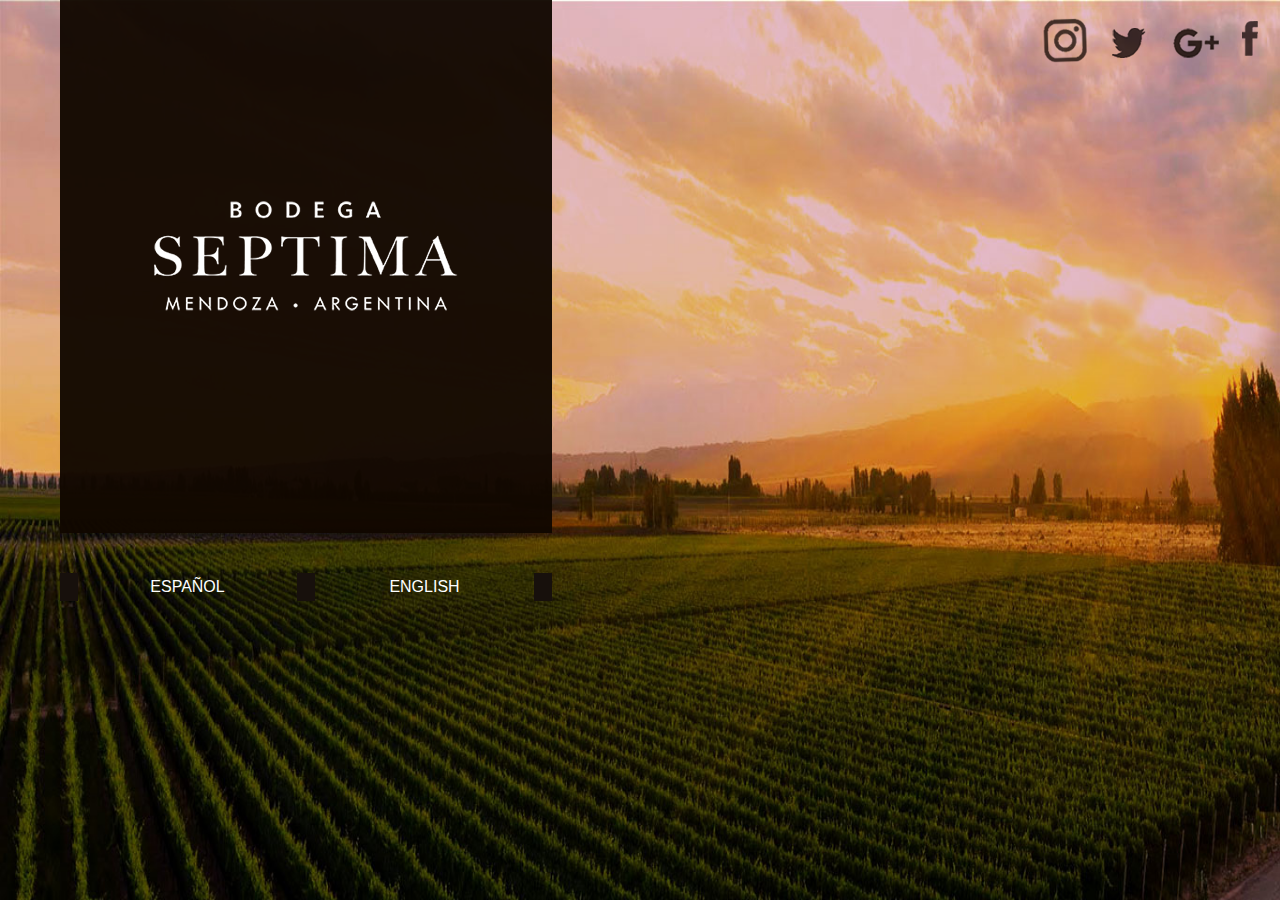
<file: index.html>
<!DOCTYPE html PUBLIC "-//W3C//DTD XHTML 1.0 Transitional//EN" "http://www.w3.org/TR/xhtml1/DTD/xhtml1-transitional.dtd">
<html xmlns="http://www.w3.org/1999/xhtml">
<head>
<meta http-equiv="Content-Type" content="text/html; charset=utf-8" />
<title>Bodega septima </title>

<link href="estilos/principal.css" rel="stylesheet" type="text/css" />
</head>

<body>
<div>
 <img src="imagenes/index-color.jpg" class="background-index" />
	<div><img src="imagenes/logobs.png" width="492" height="533" style="margin-left:60px;"/>

		<div class="container-btn">
  			<a class="btn-espanol" href="home.html" >ESPAÑOL</a> 
     		<a class="btn-ingles" href="home.html">ENGLISH</a> 
		</div>
	</div>
      <div class="social-container">
 		<button class="sociales insta" ></button>
 		<button class="sociales tw" ></button>
 		<button class="sociales gog"></button>
 		<button class="sociales face ">  </button>
	</div>
</div>
</body>
</html>
</file>
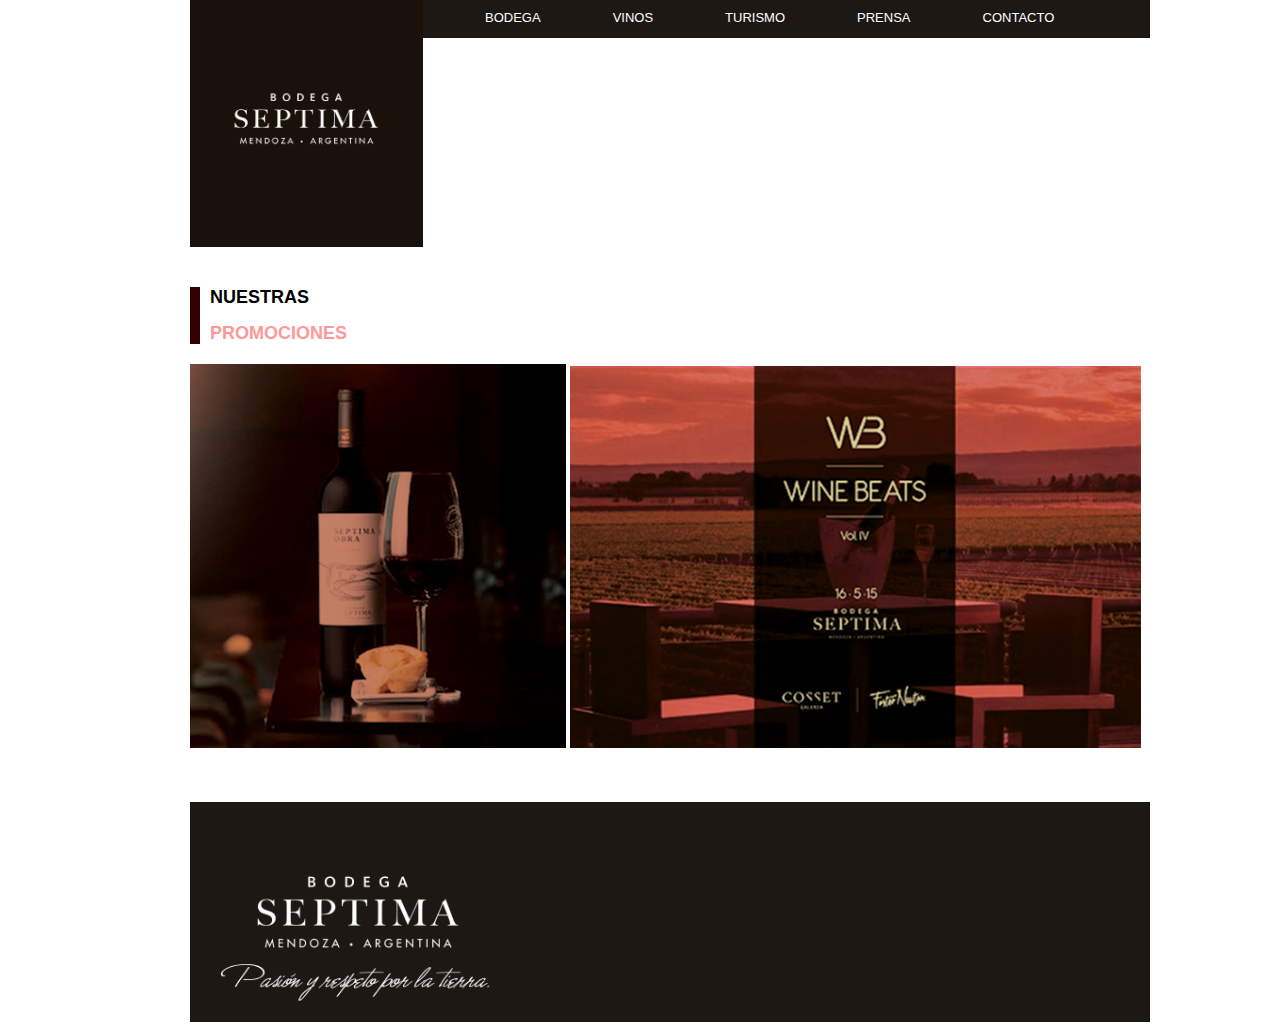
<file: home.html>
<!DOCTYPE html PUBLIC "-//W3C//DTD XHTML 1.0 Transitional//EN" "http://www.w3.org/TR/xhtml1/DTD/xhtml1-transitional.dtd">
<html xmlns="http://www.w3.org/1999/xhtml">
<head>
<meta http-equiv="Content-Type" content="text/html; charset=utf-8" />
<title>Bodega septima </title>
<link href="estilos/principal.css" rel="stylesheet" type="text/css" />
</head>

<body>
<div id = "principal" class="azul" > 

<nav >
<ul class="verde" style="width:727px; height:38px;">
  
      <li><a> BODEGA </a> </li>
      <li><a> VINOS </a></li>
      <li><a> TURISMO </a> </li> 
      <li><a> PRENSA </a> </li>
      <li><a> CONTACTO </a> </li></ul> 
</nav>
<div id = "menu" ></div>

<div id="contenedor-principal"><img src="imagenes/logobs.png" width="233" height="247" />
   
    
     <div class="contenedor-titulo">
       <h1> nuestras  </h1>
     <h2> promociones</h2>
    
    </div>
     <div class="promos"><img src="imagenes/images/home-promo.png" width="376" height="384" alt="ipromo" /> <img src="imagenes/images/home-promo2.png" width="571" height="382" alt="ipro2" />
     </div>
    
    </div>

<footer id="footer"><img src="imagenes/images/seplogofooter.png"width="328" height="194" alt="seplogo" /></footer>
</div>
</div>
</body>
</html>
</file>
<file: estilos/principal.css>
/* estilos que van en el body y afectan TODO la pagina */

body {
	font-family:Verdana, sans-serif;
	margin:0
}

/* estilos  index  */
.background-index {
	position:absolute;
	width: 100%;
	height:100%;
    background-size: cover;
	z-index: -1;
}

.container-btn {
	display:flex;
	margin-left:60px;
}

.btn-espanol{
    width: 189px;
    padding: 5px 15px;
    margin: 40px 0px;
    color: #FFF;
	border-left:18px solid  #17100c;
	border-right:18px solid  #17100c;
	text-align:center;
	text-decoration:none;
	}
.btn-ingles{
    width: 189px;
    padding: 5px 15px;
    margin: 40px 0px;
    color: #FFF;
	border-right:18px solid  #17100C;
	text-align:center;
	text-decoration:none;
	}
.social-container {
	position: absolute;
    top: 0;
    right: 0;
}	
.insta{ background-image: url(../imagenes/images/insta.png) ;}
.tw{ background-image:url(../imagenes/images/tw.png) ;}
.gog{ background-image:url(../imagenes/images/gog.png) ;}
.face{ background-image:url(../imagenes/images/face.png) ;}

.sociales{
	display:inline-block;
    float:none;
    width:57px;
    height:72px;
	background-color:transparent;
	border:none;
	}
	
	
/* 
 * estilos home 
 */

.blanco{background-color:#FFF;}
.verde{background-color:#1e1814;
    margin-top: 0px;
    margin: 0px;
	
}
#principal {
	width: 960px;
    margin:auto 190px;
	
}

#menu {
	height: 0px;
	border:0px;
	soild: #FFF;
	margin:0px solid #000000 ;
}

ul {
	
	color:#fff;
	list-style: none;
	display: list-item;
	float: right;
    margin:0px  ;
	padding:0px;
    border: 0px;
}

li {
	float:left;
	margin-left:52px;
	padding:10px;
	font-size:13px;
	
	
	}
.textositio {
	font-size: 14px;
	color: #FFF;
}


h1{
	font-size: 18px;
	font-weight: bold;
	text-transform: uppercase;
}
h2{
	font-size: 18px;
	font-weight: bold;
	color: #F99;
	text-transform: uppercase;
}
.contenedor-titulo{
	margin-right::70px;
	border-left: 10px  solid #300;
	padding-left:10px;
	margin-top:40px;
	
}
.promos{
	margin-left:0px;
	margin-top:20px;
	margin-bottom:50px;
}

/*
 *comienzo estilo vinos
 */


	
.contenedor-titulo{
	margin-right::70px;
	border-left: 10px  solid #300;
	padding-left:10px;
	margin-top:40px;	
}

/* estilos footer */ 
#footer{
	background-color:#1e1814;
	height:160px;
	width:100%;
	padding: 30px 0;
}
</file>
